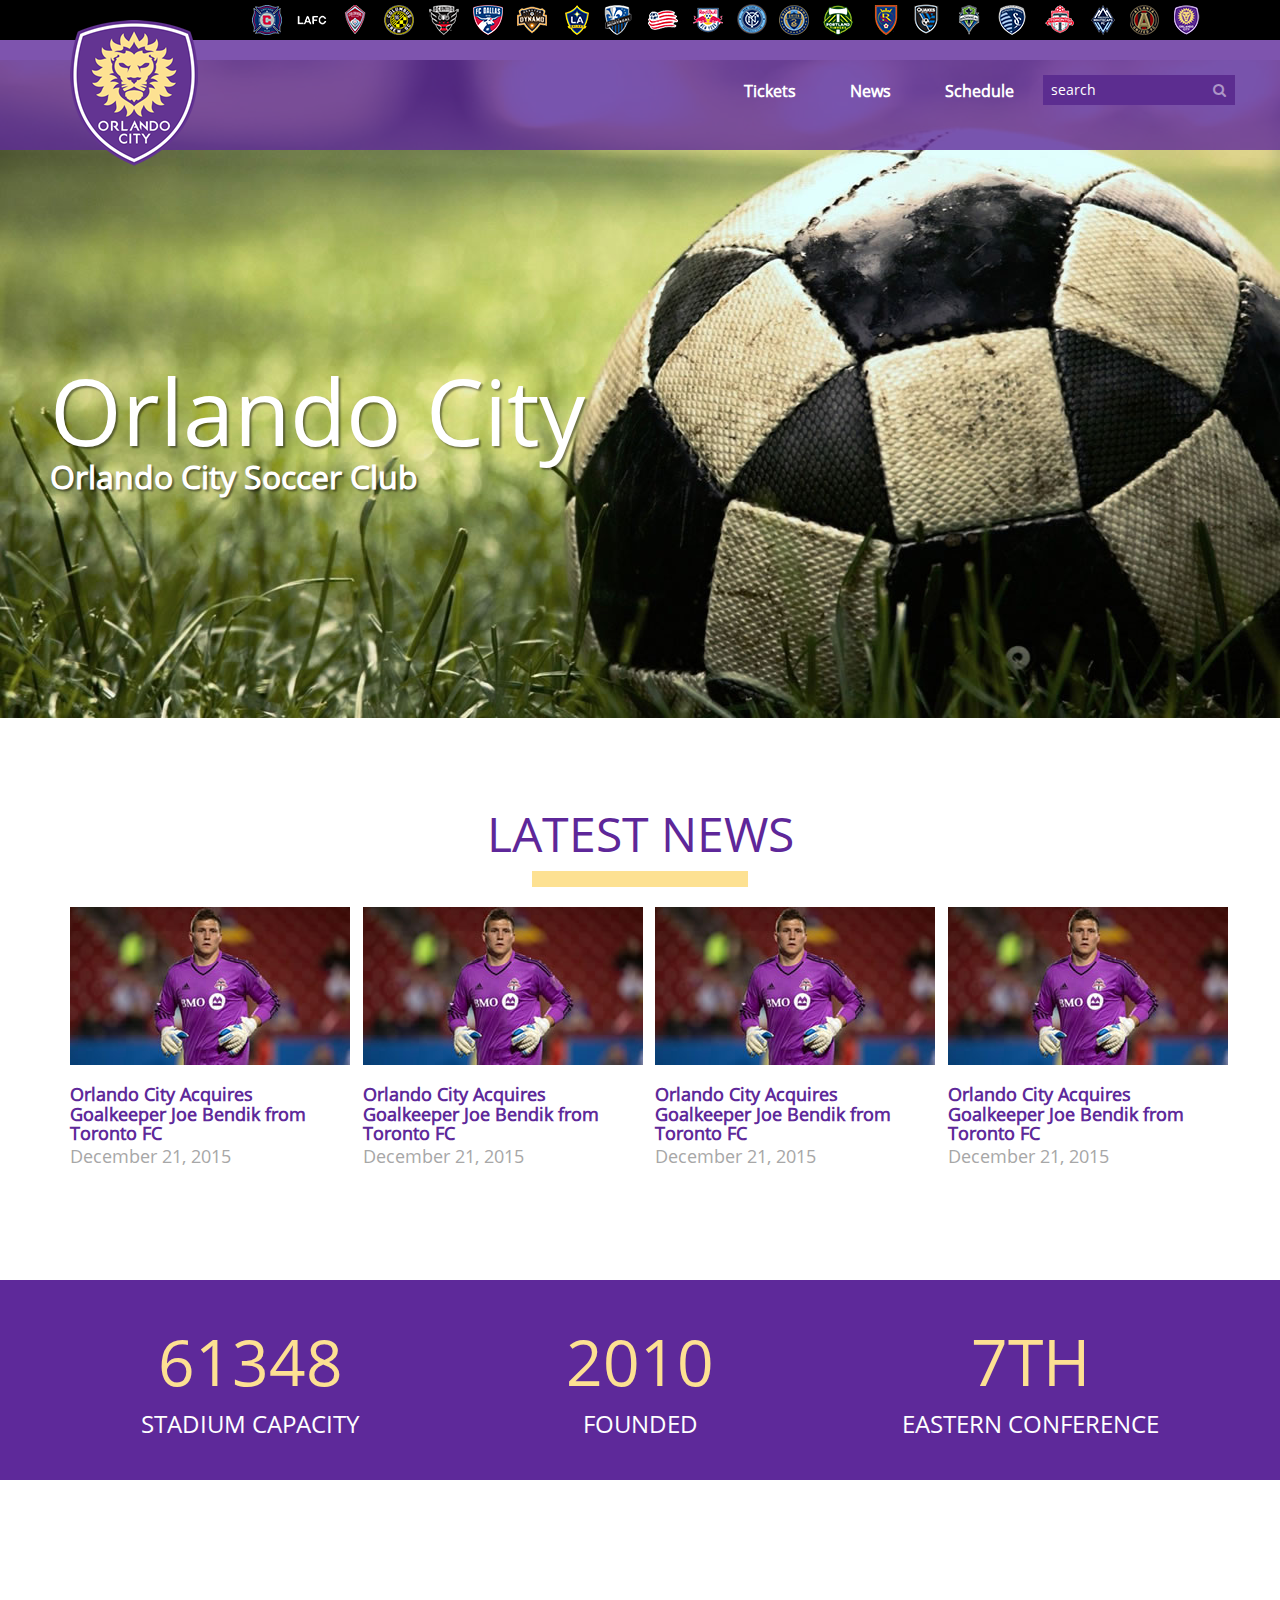
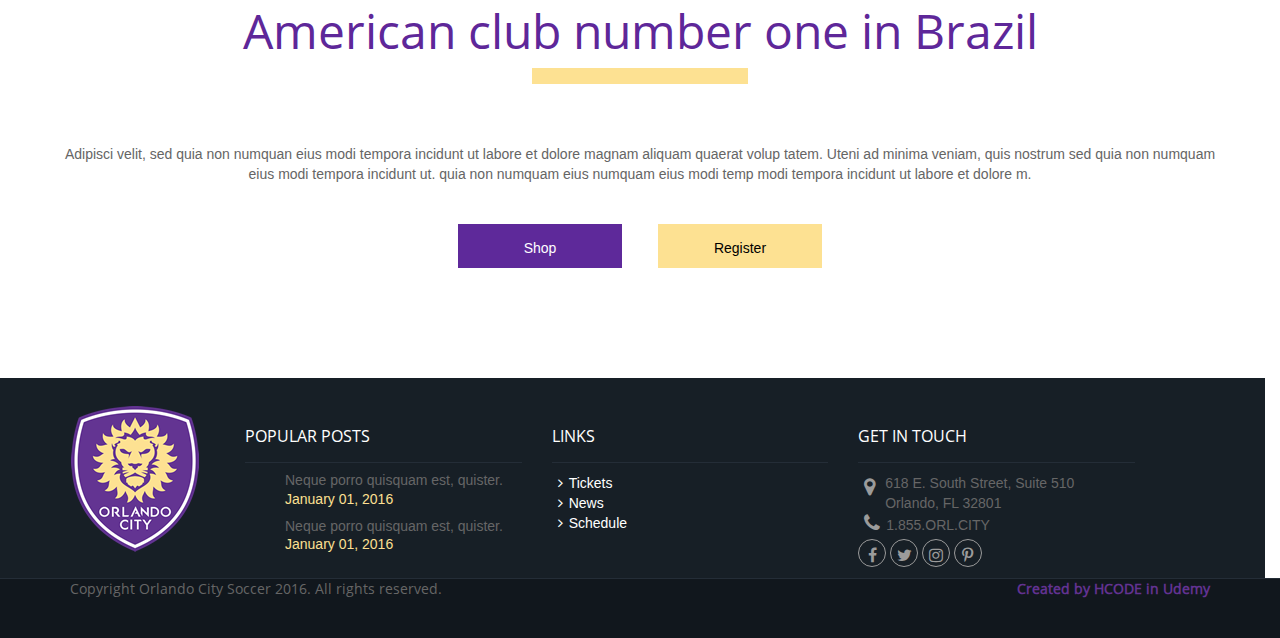
<file: index.html>
<!DOCTYPE html>
<html>
	<head>
		<meta charset="utf-8">
		<title>Orlando City</title>
		<link rel="stylesheet" href="lib/bootstrap/css/bootstrap.min.css">
		<link rel="stylesheet" href="https://maxcdn.bootstrapcdn.com/font-awesome/4.5.0/css/font-awesome.min.css">
		<link rel="stylesheet" href="css/orlando.css">

	</head>
	<body>

		<header>
			
			<div class="container">
				<img id="logotipo" src="img/orlando-logo.png" alt="Logotipo">
			</div>

			<div class="header-black">
				
				<div class="container">
				
					<ul class="pull-right">
						<li class="club-01"><a href="#"></a></li>
						<li class="club-02"><a href="#"></a></li>
						<li class="club-03"><a href="#"></a></li>
						<li class="club-04"><a href="#"></a></li>
						<li class="club-05"><a href="#"></a></li>
						<li class="club-06"><a href="#"></a></li>
						<li class="club-07"><a href="#"></a></li>
						<li class="club-08"><a href="#"></a></li>
						<li class="club-09"><a href="#"></a></li>
						<li class="club-10"><a href="#"></a></li>
						<li class="club-11"><a href="#"></a></li>
						<li class="club-12"><a href="#"></a></li>
						<li class="club-13"><a href="#"></a></li>
						<li class="club-14"><a href="#"></a></li>
						<li class="club-15"><a href="#"></a></li>
						<li class="club-16"><a href="#"></a></li>
						<li class="club-17"><a href="#"></a></li>
						<li class="club-18"><a href="#"></a></li>
						<li class="club-19"><a href="#"></a></li>
						<li class="club-20"><a href="#"></a></li>
						<li class="club-21"><a href="#"></a></li>
						<li class="club-22"><a href="#"></a></li>
					</ul>

				</div>

			</div>

			<div class="container">
				
				<div class="row">
					
					<nav id="menu" class="pull-right">
						<ul>
							<li><a href="#">Tickets</a></li>
							<li><a href="#">News</a></li>
							<li><a href="#">Schedule</a></li>
							<li class="search">
								<div class="input-group">
							      <input type="search" placeholder="search">
							      <span class="input-group-btn">
							        <button type="button"><i class="fa fa-search"></i></button>
							      </span>
							    </div>
							</li>
						</ul>
					</nav>

				</div>

			</div>
			
			

		</header>

		<section>
			
          <div id="banner">

          <h1>Orlando City<small>Orlando City Soccer Club</small></h1>
            
         </div>


         <div id="news" class="container">

         	<div class="row text-center">
         		<h2>Latest News</h2>
         	    <hr>
         	</div>

         	
            <div class="row thumbnails">
         	   <div class="col-md-3">

         	   <img src="img/noticia-thumb.jpg" alt="Noticia"> 
         	   <h3>Orlando City Acquires Goalkeeper Joe Bendik from Toronto FC</h3>	
         	   <time>December 21, 2015</time>

         		
         	   </div>
         	    <div class="col-md-3">

         	    	<img src="img/noticia-thumb.jpg" alt="Noticia"> 
         	   <h3>Orlando City Acquires Goalkeeper Joe Bendik from Toronto FC</h3>	
         	   <time>December 21, 2015</time>
         		
         	    </div>
         	      <div class="col-md-3">
         		
         		<img src="img/noticia-thumb.jpg" alt="Noticia"> 
         	   <h3>Orlando City Acquires Goalkeeper Joe Bendik from Toronto FC</h3>	
         	   <time>December 21, 2015</time>

         	   </div>
         	     <div class="col-md-3">

         	     	<img src="img/noticia-thumb.jpg" alt="Noticia"> 
         	   <h3>Orlando City Acquires Goalkeeper Joe Bendik from Toronto FC</h3>	
         	   <time>December 21, 2015</time>
         		
         	   </div>
         	</div>


         </div>

                         <div id="estatisticas">       	
                           <div class="container">
                             <div class="row">      	
                              <div class="col-md-4">                	
                  	           <p>61348<small>Stadium Capacity</small></p>
                                </div>
                                  <div class="col-md-4">             	
                                   <p>2010<small>Founded</small></p>
                                     </div>                 
                                      <div class="col-md-4"> 
                                       <p>7th<small>Eastern Conference</small></p>
                                         </div>
                                          </div>			       	
                                           </div>
                                            </div>

                 <div id="call-to-action">

                 	<div class="container">	
                 	
                    <div class="row text-center">
         		     <h2>American club number one in Brazil</h2>
         	          <hr>
         	           </div>

         	           <div class="row">
         	           	
                        <p>Adipisci velit, sed quia non numquan eius modi tempora incidunt ut labore et dolore
                        magnam aliquam quaerat volup tatem. Uteni ad minima veniam, quis nostrum sed quia non
                        numquam eius modi tempora incidunt ut. quia non numquam eius numquam eius modi temp
                        modi tempora incidunt ut labore et dolore m.</p>


		                               </div>
		                             		                            
		                        <div class="text-center">
		                         <div class="row row-max-400">
		                         	

		                           <div class="col-xs-6">
		                           	<a href="#" class="btn btn-roxo">Shop</a>
		                           </div>

		                            <div class="col-xs-6">
		                           	<a href="#" class="btn btn-amarelo">Register</a>
		                           </div>
		                         </div>

		                      </div>
		                   </div>                                       
		                 </div>
		               

		</section>


		<footer>
			
			<div class="row row-cinza-claro">
				
                 <div class="container">
                 	
                    <div class="row">

                    	<div class="col-md-2 text-center">
                    		
                       <img class="logotipo" src="img/orlando-logo.png" alt="Logotipo">

                    	</div>
                    	<div class="col-md-10">
                    		
                             <div class="row row-cols">
                             	
                                <div class="col-md-4 col-popular-post">
                                	
                                    <h4>POPULAR POSTS</h4>

                                    <ul>
                                    	<li>
                                    		<h5>Neque porro quisquam est, quister.</h5>
                                    		<time>January 01, 2016</time>
                                    	</li>
                                    	<li>
                                    		<h5>Neque porro quisquam est, quister.</h5>
                                    		<time>January 01, 2016</time>
                                    	</li>
                                    </ul>

                                </div>
                                <div class="col-md-4 col-links">
                                	
                                	<h4>LINKS</h4>

                                	<ul class="list-unstyled">
                                		<li><a href="#"><i class="fa fa-angle-right"></i>Tickets</a></li>
                                		<li><a href="#"><i class="fa fa-angle-right"></i>News</a></li>
                                		<li><a href="#"><i class="fa fa-angle-right"></i>Schedule</a></li>
                                	</ul>

                                </div>
                                <div class="col-md-4 col-get-in-touch">
                                	
                                     <h4>GET IN TOUCH</h4>

                                     <address>
                                     	
                                       <i class="fa fa-map-marker"></i> <span>618 E. South Street, Suite 510<br/
                                       >Orlando, FL 32801</span>


                                     </address>

                                     <p><a href="tel:1855ORLCITY"><i class="fa fa-phone"></i>1.855.ORL.CITY</a></p>

                                     <ul class="list-unstyled list-socials">
                                     	
                                       <li>	
                                        <a href="#" target="_blank"><i class="fa fa-facebook"></i></a>
                                       </li>

                                       <li>	
                                        <a href="#" target="_blank"><i class="fa fa-twitter"></i></a>
                                       </li>

                                       <li>	
                                        <a href="#" target="_blank"><i class="fa fa-instagram"></i></a>
                                       </li>

                                       <li>	
                                        <a href="#" target="_blank"><i class="fa fa-pinterest-p"></i></a>
                                       </li>


                                     </ul>

                                </div>



                             </div>



                    	</div>

                    </div>

                 </div>


			</div>

			<div class="row-cinza-escuro">
				
               <div class="container">
               	
                   <p class="pull-left">Copyright Orlando City Soccer 2016. All rights reserved.</p>
                   <p class="pull-right text-roxo">Created by HCODE in Udemy</p>

               </div>

			</div>

		</footer>

		<script src="lib/jquery/jquery.min.js"></script>
		<script src="lib/bootstrap/js/bootstrap.min.js"></script>

	</body>
</html>
</file>
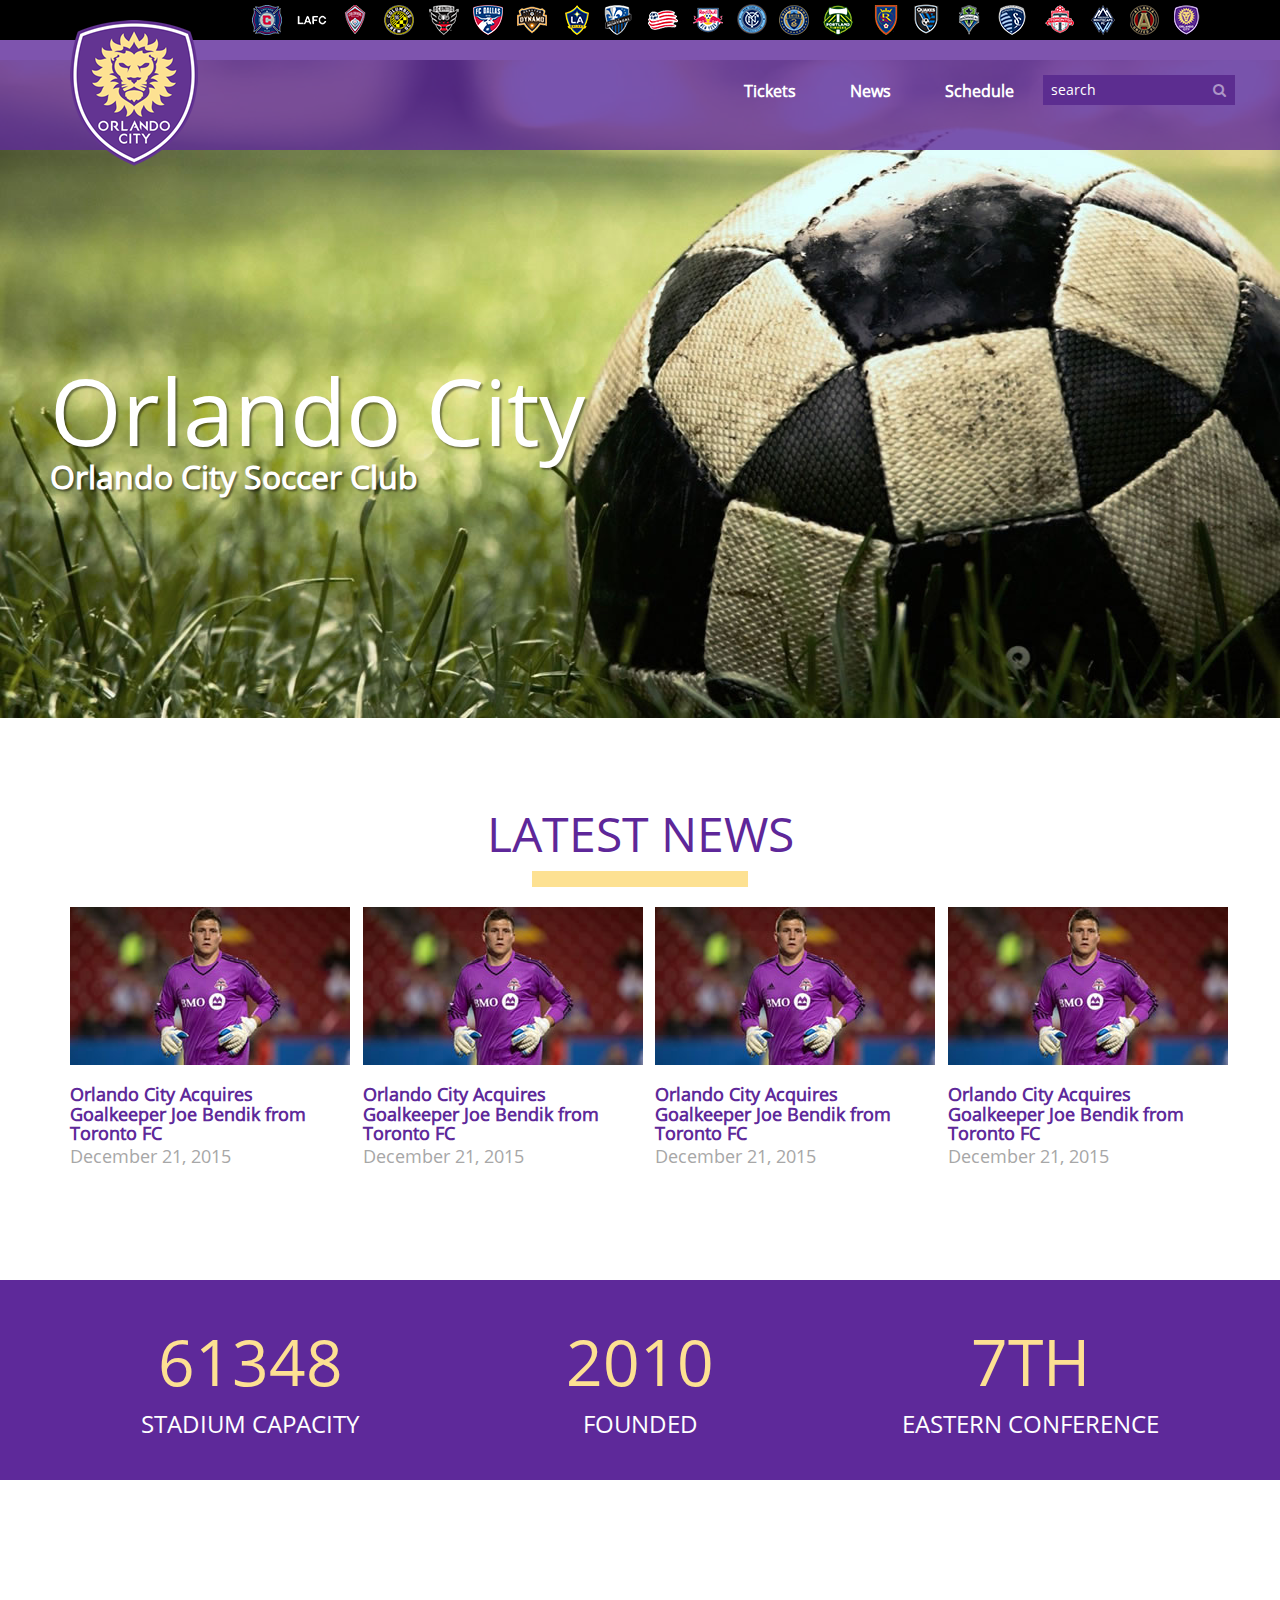
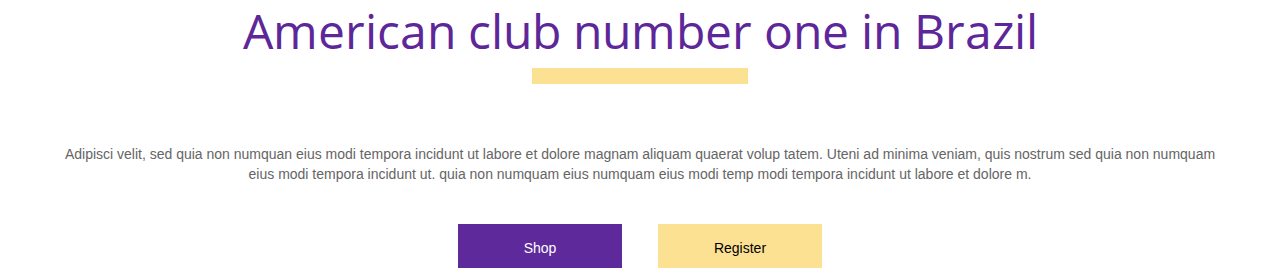
<file: index - Copia.html>
<!DOCTYPE html>
<html>
	<head>
		<meta charset="utf-8">
		<title>Orlando City</title>
		<link rel="stylesheet" href="lib/bootstrap/css/bootstrap.min.css">
		<link rel="stylesheet" href="https://maxcdn.bootstrapcdn.com/font-awesome/4.5.0/css/font-awesome.min.css">
		<link rel="stylesheet" href="css/orlando.css">

	</head>
	<body>

		<header>
			
			<div class="container">
				<img id="logotipo" src="img/orlando-logo.png" alt="Logotipo">
			</div>

			<div class="header-black">
				
				<div class="container">
				
					<ul class="pull-right">
						<li class="club-01"><a href="#"></a></li>
						<li class="club-02"><a href="#"></a></li>
						<li class="club-03"><a href="#"></a></li>
						<li class="club-04"><a href="#"></a></li>
						<li class="club-05"><a href="#"></a></li>
						<li class="club-06"><a href="#"></a></li>
						<li class="club-07"><a href="#"></a></li>
						<li class="club-08"><a href="#"></a></li>
						<li class="club-09"><a href="#"></a></li>
						<li class="club-10"><a href="#"></a></li>
						<li class="club-11"><a href="#"></a></li>
						<li class="club-12"><a href="#"></a></li>
						<li class="club-13"><a href="#"></a></li>
						<li class="club-14"><a href="#"></a></li>
						<li class="club-15"><a href="#"></a></li>
						<li class="club-16"><a href="#"></a></li>
						<li class="club-17"><a href="#"></a></li>
						<li class="club-18"><a href="#"></a></li>
						<li class="club-19"><a href="#"></a></li>
						<li class="club-20"><a href="#"></a></li>
						<li class="club-21"><a href="#"></a></li>
						<li class="club-22"><a href="#"></a></li>
					</ul>

				</div>

			</div>

			<div class="container">
				
				<div class="row">
					
					<nav id="menu" class="pull-right">
						<ul>
							<li><a href="#">Tickets</a></li>
							<li><a href="#">News</a></li>
							<li><a href="#">Schedule</a></li>
							<li class="search">
								<div class="input-group">
							      <input type="search" placeholder="search">
							      <span class="input-group-btn">
							        <button type="button"><i class="fa fa-search"></i></button>
							      </span>
							    </div>
							</li>
						</ul>
					</nav>

				</div>

			</div>
			
			

		</header>

		<section>
			
          <div id="banner">

          <h1>Orlando City<small>Orlando City Soccer Club</small></h1>
            
         </div>


         <div id="news" class="container">

         	<div class="row text-center">
         		<h2>Latest News</h2>
         	    <hr>
         	</div>

         	
            <div class="row thumbnails">
         	   <div class="col-md-3">

         	   <img src="img/noticia-thumb.jpg" alt="Noticia"> 
         	   <h3>Orlando City Acquires Goalkeeper Joe Bendik from Toronto FC</h3>	
         	   <time>December 21, 2015</time>

         		
         	   </div>
         	    <div class="col-md-3">

         	    	<img src="img/noticia-thumb.jpg" alt="Noticia"> 
         	   <h3>Orlando City Acquires Goalkeeper Joe Bendik from Toronto FC</h3>	
         	   <time>December 21, 2015</time>
         		
         	    </div>
         	      <div class="col-md-3">
         		
         		<img src="img/noticia-thumb.jpg" alt="Noticia"> 
         	   <h3>Orlando City Acquires Goalkeeper Joe Bendik from Toronto FC</h3>	
         	   <time>December 21, 2015</time>

         	   </div>
         	     <div class="col-md-3">

         	     	<img src="img/noticia-thumb.jpg" alt="Noticia"> 
         	   <h3>Orlando City Acquires Goalkeeper Joe Bendik from Toronto FC</h3>	
         	   <time>December 21, 2015</time>
         		
         	   </div>
         	</div>


         </div>

                         <div id="estatisticas">       	
                           <div class="container">
                             <div class="row">      	
                              <div class="col-md-4">                	
                  	           <p>61348<small>Stadium Capacity</small></p>
                                </div>
                                  <div class="col-md-4">             	
                                   <p>2010<small>Founded</small></p>
                                     </div>                 
                                      <div class="col-md-4"> 
                                       <p>7th<small>Eastern Conference</small></p>
                                         </div>
                                          </div>			       	
                                           </div>
                                            </div>

                 <div id="call-to-action">

                 	<div class="container">	
                 	
                    <div class="row text-center">
         		     <h2>American club number one in Brazil</h2>
         	          <hr>
         	           </div>

         	           <div class="row">
         	           	
                        <p>Adipisci velit, sed quia non numquan eius modi tempora incidunt ut labore et dolore
                        magnam aliquam quaerat volup tatem. Uteni ad minima veniam, quis nostrum sed quia non
                        numquam eius modi tempora incidunt ut. quia non numquam eius numquam eius modi temp
                        modi tempora incidunt ut labore et dolore m.</p>


		                               </div>
		                             		                            
		                        <div class="text-center">
		                         <div class="row row-max-400">
		                         	

		                           <div class="col-xs-6">
		                           	<a href="#" class="btn btn-roxo">Shop</a>
		                           </div>

		                            <div class="col-xs-6">
		                           	<a href="#" class="btn btn-amarelo">Register</a>
		                           </div>
		                         </div>

		                      </div>
		                   </div>                                       
		                 </div>
		               

		</section>

		<script src="lib/jquery/jquery.min.js"></script>
		<script src="lib/bootstrap/js/bootstrap.min.js"></script>

	</body>
</html>
</file>
<file: css/orlando.css>
@font-face {
	font-family: 'OpenSans';
	src: url("../fonts/Open_Sans/OpenSans-Regular.ttf");
	font-size: 1em;
}
@font-face {
	font-family: 'OpenSans-Light';
	src: url("../fonts/Open_Sans/OpenSans-Regular.ttf");
	font-size: 1em;
}


header {
	width: 100%;
	height: 150px;
	background-color: rgba(94, 41, 154, .8);
	z-index: 2;
	position: relative;
}
header .container {
	position: relative;
}
header .header-black {
	background-color: #000;
	height: 40px;
}
header .header-black li {
	background-image: url("../img/clubs.png");
	background-repeat: no-repeat;
	display: inline-block;
	margin: 4px;
}
header .header-black li.club-01 {
	background-position: 0px 0px;
}
header .header-black li.club-02 {
	background-position: -48px 0px;
}
header .header-black li.club-03 {
	background-position: -95px 0px;
}
header .header-black li.club-04 {
	background-position: -140px 0px;
}
header .header-black li.club-05 {
	background-position: -189px 0px;
}
header .header-black li.club-06 {
	background-position: -239px 0px;
}
header .header-black li.club-07 {
	background-position: -288px 0px;
}
header .header-black li.club-08 {
	background-position: -334px 0px;
}
header .header-black li.club-09 {
	background-position: -381px 0px;
}
header .header-black li.club-10 {
	background-position: -429px 0px;
}
header .header-black li.club-11 {
	background-position: -478px 0px;
}
header .header-black li.club-12 {
	background-position: -527px 0px;
}
header .header-black li.club-13 {
	background-position: -579px 0px;
}
header .header-black li.club-14 {
	background-position: -629px 0px;
}
header .header-black li.club-15 {
	background-position: -671px 0px;
}
header .header-black li.club-16 {
	background-position: -719px 0px;
}
header .header-black li.club-17 {
	background-position: -763px 0px;
}
header .header-black li.club-18 {
	background-position: -808px 0px;
}
header .header-black li.club-19 {
	background-position: -853px 0px;
}
header .header-black li.club-20 {
	background-position: -900px 0px;
}
header .header-black li.club-21 {
	background-position: -950px 0px;
}
header .header-black li.club-22 {
	background-position: -1000px 0px;
}
header .header-black li a {
	width: 32px;
	height: 32px;
	display: block;
}
header #logotipo {
	position: absolute;
	top: 20px;
}
#menu {
	margin: 12px 0;
}
#menu li {
	display: inline-block;
	font-family: "OpenSans";
}
#menu li.search {
	width: 182px;
}
#menu li.search input {
	background-color: #5C2D90;
	color: #fff;
	border: none;
	height: 30px;
	line-height: 30px;
	padding-left: 8px;
}
#menu li.search ::-webkit-input-placeholder {
	color: #fff;	
}
#menu li.search button {
	background: none;
	border: none;
	position: absolute;
    right: 3px;
    top: 7px;
}
#menu li.search button i {
	font-size: 14px;
	color: rgba(255, 255, 255, .5);
}
#menu li a {
	color: #FFF;
	font-size: 16px;
	padding: 10px 25px;
	font-weight: bold;
}
#menu li.search .input-group {
	top: 8px;
}
#banner {
	width: 100%;
	height: 728px;
	position: relative;
	background: url("../img/banner.jpg") no-repeat;
	background-position: 0px -110px;
	top: -110px;
}
#banner h1{
	color:#fff;
	top: 300px;
	position: relative;
	font-size: 92px;
	text-shadow: 2px 2px 2px rgba(0, 0, 0, .45);
	font-family: 'OpenSans-Light';
	margin-left: 50px;
}
#banner h1 small{	
	font-size: 32px;
	display: block;
	color:#FFF;
	font-family: 'OpenSans';
	font-weight: bold;
}
#news {
	position: relative;
	top: -110px;
}
#news h2 {
	color: #5E2799;
	font-family: 'OpenSans-Light';
	font-size: 48px;
	text-transform: uppercase;
	text-align: center;
}
#news hr{
	border: #FDE192 solid 8px;
	width: 200px;
	margin: 0 auto;
}
#news .thumbnails{
	margin-top: 20px;
}
#news .thumbnails h3 {
	color: #5E299A;
	font-size: 18px;
	font-family: 'OpenSans';
	font-weight: bold;
	margin-bottom: 0;
}
#news .thumbnails time{
	color:#A7A7A7;
	font-size: 18px;
	font-family: 'OpenSans';
}
#estatisticas {
 background-color: #5E299A;
 width: 100%;
 height: 200px;
 text-align: center;
}

#estatisticas p {
	color: #FDE092;
	text-transform: uppercase;
	font-family: 'OpenSans-Light';
	font-size: 64px;
	margin-top: 36px;
}

#estatisticas p small {
   color: #fff;
   font-size: 24px;
   display: block;

}

#call-to-action{
	text-align: center;
	margin-top: 105px;
}
#call-to-action h2 {
	color: #5E2799;
	font-family: 'OpenSans-Light';
	font-size: 48px;
	text-align: center;
}
#call-to-action hr{
	border: #FDE192 solid 8px;
	width: 200px;
	margin: 0 auto;
}

#call-to-action p {
   margin-top: 60px;
   margin-bottom: 40px;
   color: #656565;
}
#call-to-action .btn {
    min-width: 164px;
    height: 44px;
    line-height: 34px;
    border-radius: 0;
}

#call-to-action .btn-roxo{
    color: #fff;
    background-color: #5E299A;
    border-color: #5E299A;
}
#call-to-action .btn-amarelo{
    color: #000;
    background-color: #FDE192;
    border-color: #FDE192;
}
#call-to-action .row-max-400{
    margin: 0 auto;
    max-width: 400px;
}
footer {
	margin-top: 110px;
}
footer .row{
    width: 100%;
}
footer .row p{
    line-height: 55px;
    margin-bottom: 0;
}
footer .row-cinza-claro{
	height: 200px;
	background-color: #171F26;
}
footer .row-cinza-escuro{
	height: 60px;
	background-color: #11171D;
	border-top: #242D37 1PX solid;
}
footer .pull-left{	
	font-family: 'OpenSans';	
	font-size: 14px;
    color: #666;
}
footer .text-roxo{
	color: #623291;
	font-family: 'OpenSans';
	font-weight: bold;
	font-size: 14px;
}

footer .logotipo {
	margin-top: 28px;
}

footer .col-popular-post,
footer .col-links,
footer .col-get-in-touch {
	margin-top: 40px;

}


footer .row-cols h4 {
	font-family: 'OpenSans';	
	font-size: 16px;
    color: #FFF;
    padding-bottom: 17px;
    border-bottom: #242D37 1px solid;

}

footer .row-cols h5{
	color: #666;
	font-family: Arial;
	font-size: 14px;
	margin-bottom: 0;
}
footer .row-cols time {
	color: #FDE092;
	font-family: Arial;
	font-size: 14px;
}
footer .row-cols ul{
	list-style: none;
}
footer .col-links a {
	color: #FFF;
	font-family: Arial;
	font-size: 14px;
}
footer .col-links .fa {
	margin: 0 6px;
}

footer .col-get-in-touch address {
	color: #666;
    font-family: Arial;
	font-size: 14px;
	margin-bottom: 0;
}
footer .col-get-in-touch address span {
	display: inline-block;
}
footer .col-get-in-touch address i {
	position: relative;
	top: -14px;
}
footer .col-get-in-touch i {
	color: #9B9B9B;
	font-size: 20px;
	margin: 0 6px;
}
footer .col-get-in-touch p {
	line-height: 20px;
}

footer .col-get-in-touch a {
	color: #666;
}

footer .list-socials{
	margin-top: 4px;
}
footer .list-socials li{
	display: inline-block;
}

footer .list-socials a {
	display: block;
	border: #9B9B9B 1px solid;
	width: 28px;
	height: 28px;
	line-height: 28px;
	border-radius: 14px;
	text-align: center;
}
footer .list-socials i{
	font-size: 16px;
	margin: 7px auto;
}
</file>
